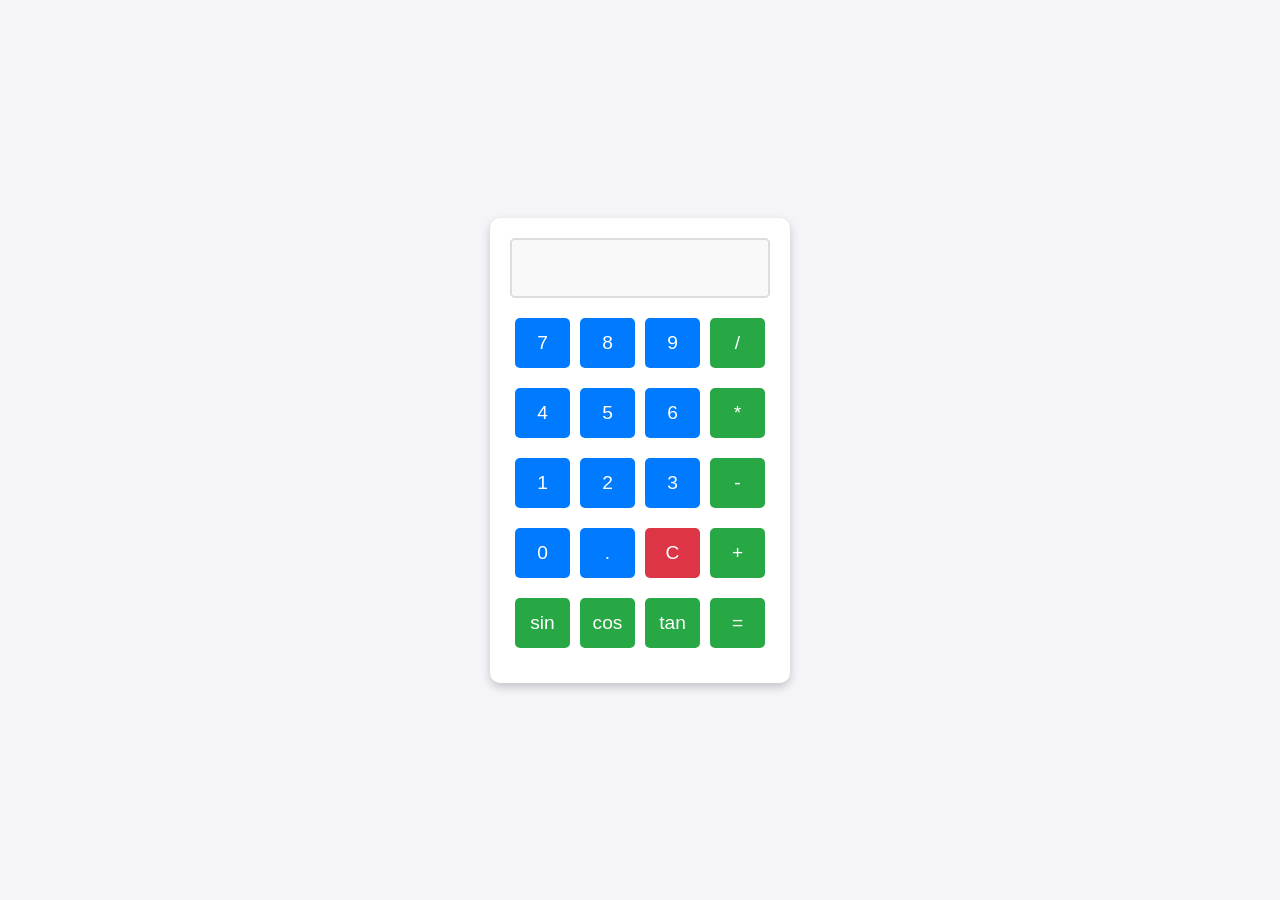
<file: docs/index.html>
<!DOCTYPE html>
<html lang="en">
<head>
  <meta charset="UTF-8">
  <meta name="viewport" content="width=device-width, initial-scale=1.0">
  <title>Calculator Ease</title>
  <link rel="stylesheet" href="style.css">
</head>
<body>
  <div class="calculator" role="region" aria-label="Calculator">
    <input type="text" id="display" class="display" aria-label="Calculator display" disabled />
    <div>
      <button class="button" data-value="7">7</button>
      <button class="button" data-value="8">8</button>
      <button class="button" data-value="9">9</button>
      <button class="button operator" data-value="/">/</button>
    </div>
    <div>
      <button class="button" data-value="4">4</button>
      <button class="button" data-value="5">5</button>
      <button class="button" data-value="6">6</button>
      <button class="button operator" data-value="*">*</button>
    </div>
    <div>
      <button class="button" data-value="1">1</button>
      <button class="button" data-value="2">2</button>
      <button class="button" data-value="3">3</button>
      <button class="button operator" data-value="-">-</button>
    </div>
    <div>
      <button class="button" data-value="0">0</button>
      <button class="button" data-value=".">.</button>
      <button class="button clear" id="clear">C</button>
      <button class="button operator" data-value="+">+</button>
    </div>
    <div>
      <button class="button operator" data-function="Math.sin">sin</button>
      <button class="button operator" data-function="Math.cos">cos</button>
      <button class="button operator" data-function="Math.tan">tan</button>
      <button class="button operator" id="equals">=</button>
    </div>
  </div>
  <script src="script.js"></script>
</body>
<script src="script.js"></script>
</html>
</file>
<file: docs/style.css>
/* General Reset */
body {
  margin: 0;
  font-family: Arial, sans-serif;
  display: flex;
  justify-content: center;
  align-items: center;
  height: 100vh;
  background-color: #f4f4f9;
  overflow: hidden;
}

/* Calculator Container */
.calculator {
  background-color: #ffffff;
  padding: 20px;
  border-radius: 10px;
  box-shadow: 0 4px 10px rgba(0, 0, 0, 0.2);
  width: 300px;
  max-width: 90%;
  box-sizing: border-box;
  display: flex;
  flex-direction: column; /* Ensure children stack vertically */
  align-items: stretch; /* Stretch children to fit width */
}

/* Display */
.display {
  width: 100%; /* Ensure the display fits inside the calculator */
  height: 60px;
  font-size: 1.5rem;
  margin: 0 0 15px 0; /* Remove side margins and keep bottom spacing */
  padding: 10px;
  text-align: right;
  border: 2px solid #ddd;
  border-radius: 5px;
  background-color: #f9f9f9;
  box-sizing: border-box;

  /* Prevent overflow */
  overflow: hidden;
  white-space: nowrap; /* Prevent text wrapping */
  text-overflow: ellipsis; /* Add "..." when text overflows */
}

/* Buttons Grid */
.calculator div {
  display: flex;
  justify-content: space-between;
  margin-bottom: 10px;
}

/* Buttons */
.button {
  flex: 1;
  margin: 5px;
  height: 50px;
  font-size: 1.2rem;
  border: none;
  border-radius: 5px;
  cursor: pointer;
  background-color: #007BFF;
  color: #fff;
  transition: background-color 0.2s ease;
}

.button:hover {
  background-color: #0056b3;
}

.operator {
  background-color: #28a745;
}

.operator:hover {
  background-color: #1e7e34;
}

.clear {
  background-color: #dc3545;
}

.clear:hover {
  background-color: #a71d2a;
}
</file>
